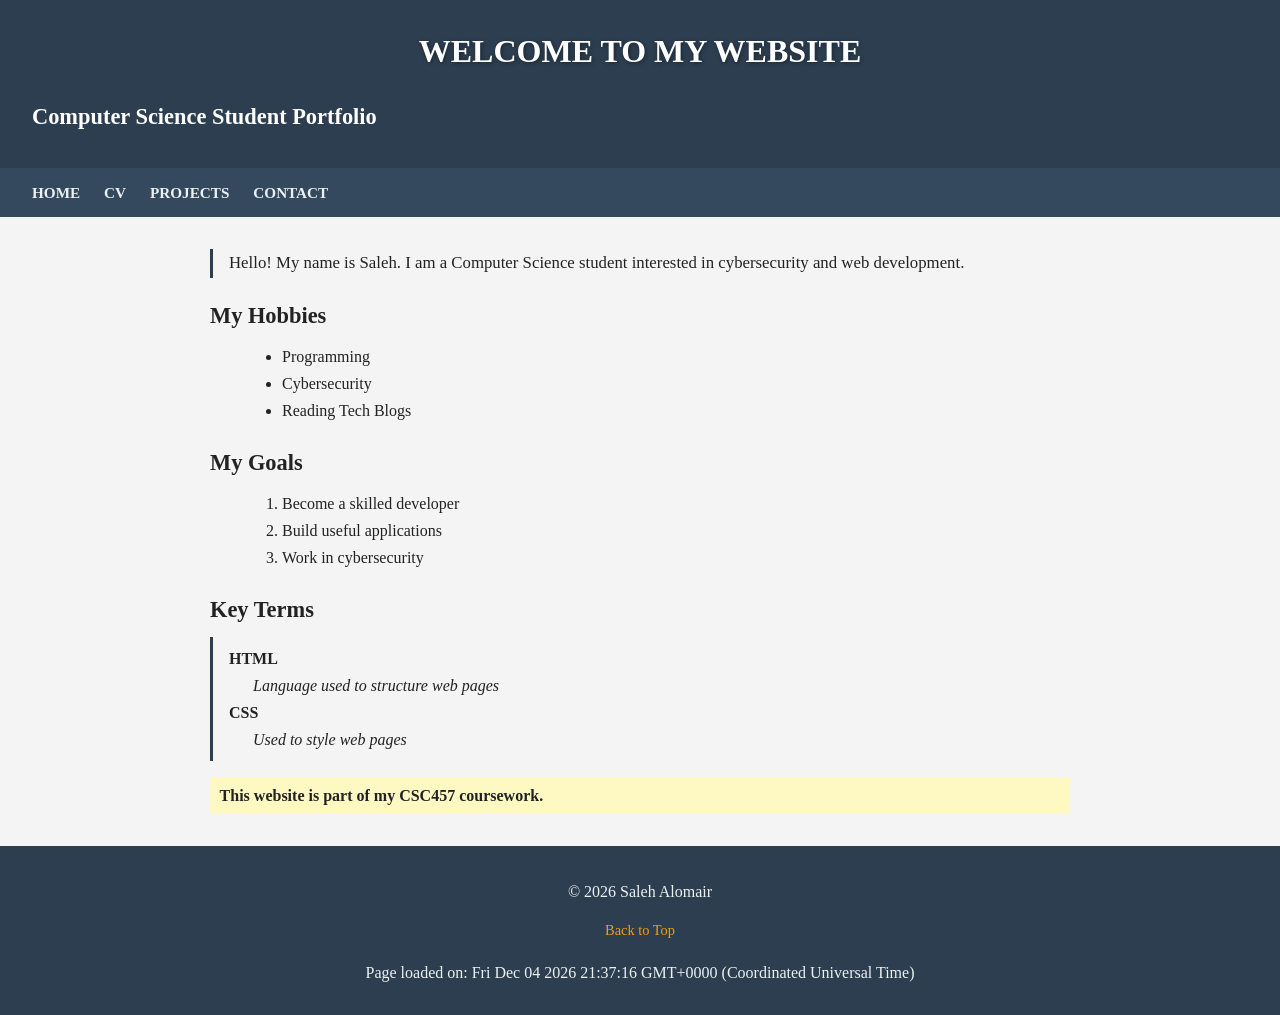
<file: index.html>
<!DOCTYPE html>
<html lang="en">
<head>
    <meta charset="UTF-8">
    <title>Home - Saleh Alomair</title>
    <link rel="stylesheet" href="styles.css">
</head>
<body>
<header id="top">
    <h1>Welcome to My Website</h1>
    <h2>Computer Science Student Portfolio</h2>
</header>
<nav>
    <ul>
        <li><a href="index.html">Home</a></li>
        <li><a href="cv.html">CV</a></li>
        <li><a href="projects.html">Projects</a></li>
        <li><a href="contact.html">Contact</a></li>
    </ul>
</nav>
<main>
    <p id="intro">
        Hello! My name is Saleh. I am a Computer Science student interested in cybersecurity and web development.
    </p>
    <h2>My Hobbies</h2>
    <ul>
        <li>Programming</li>
        <li>Cybersecurity</li>
        <li>Reading Tech Blogs</li>
    </ul>
    <h2>My Goals</h2>
    <ol>
        <li>Become a skilled developer</li>
        <li>Build useful applications</li>
        <li>Work in cybersecurity</li>
    </ol>
    <h2>Key Terms</h2>
    <dl>
        <dt>HTML</dt>
        <dd>Language used to structure web pages</dd>
        <dt>CSS</dt>
        <dd>Used to style web pages</dd>
    </dl>
    <p class="highlight">
        This website is part of my CSC457 coursework.
    </p>
</main>
<footer>
    <p>&copy; 2026 Saleh Alomair</p>
    <a href="#top">Back to Top</a>
</footer>
<script src="scripts.js"></script>
</body>
</html>
</file>
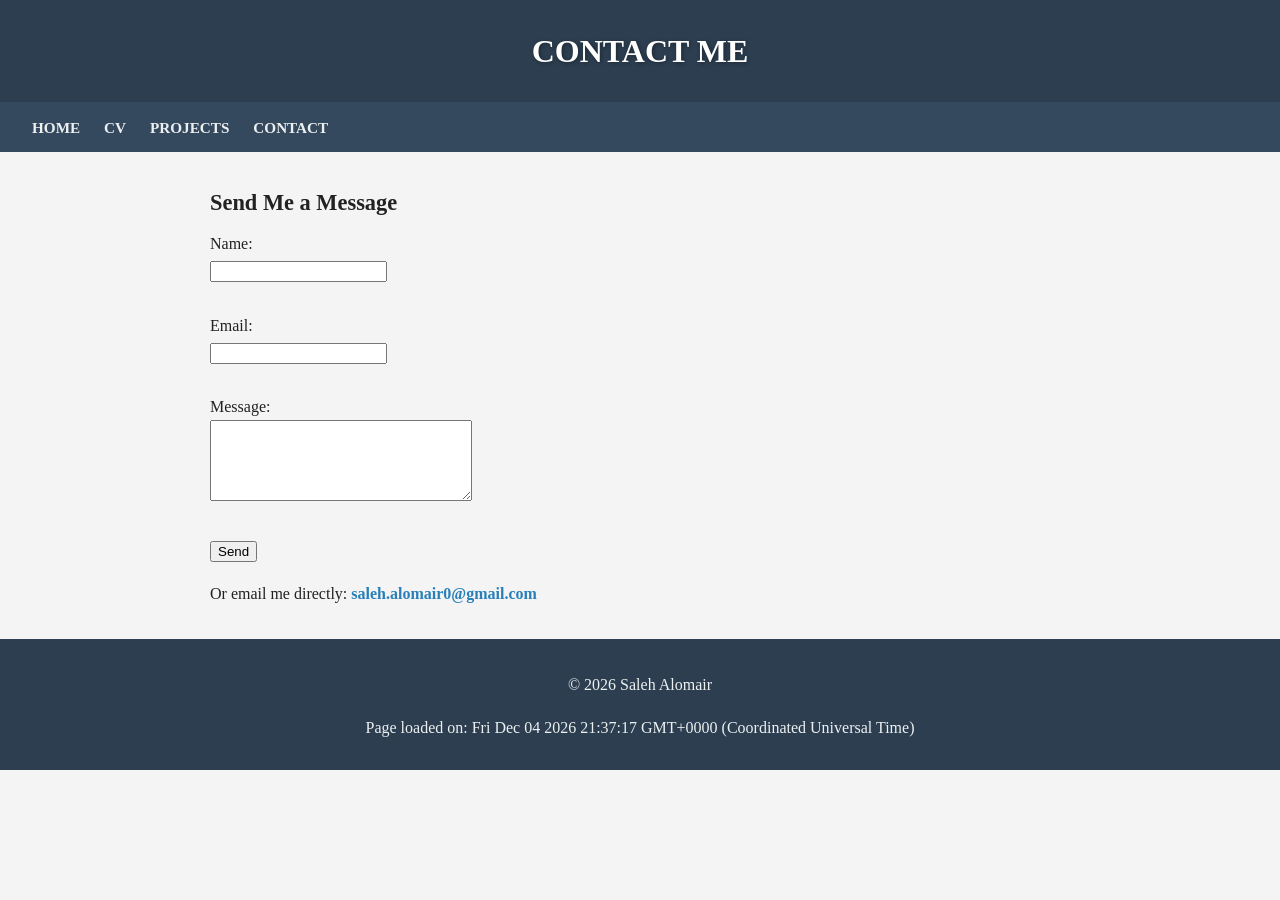
<file: contact.html>
<!DOCTYPE html>
<html>
<head>
    <title>Contact - Saleh Alomair</title>
    <link rel="stylesheet" href="styles.css">
</head>

<body>

<header>
    <h1>Contact Me</h1>
</header>

<nav>
    <ul>
        <li><a href="index.html">Home</a></li>
        <li><a href="cv.html">CV</a></li>
        <li><a href="projects.html">Projects</a></li>
        <li><a href="contact.html">Contact</a></li>
    </ul>
</nav>

<main>

    <h2>Send Me a Message</h2>

    <form onsubmit="return validateForm()">

        <label>Name:</label><br>
        <input type="text" id="name" name="name"><br><br>

        <label>Email:</label><br>
        <input type="email" id="email" name="email"><br><br>

        <label>Message:</label><br>
        <textarea name="message" rows="5" cols="30"></textarea><br><br>

        <input type="submit" value="Send">
    </form>

    <p>
        Or email me directly:
        <a href="mailto:saleh.alomair0@gmail.com">
            saleh.alomair0@gmail.com
        </a>
    </p>

</main>

<footer>
    <p>&copy; 2026 Saleh Alomair</p>
</footer>

<script src="scripts.js"></script>

</body>
</html>
</file>
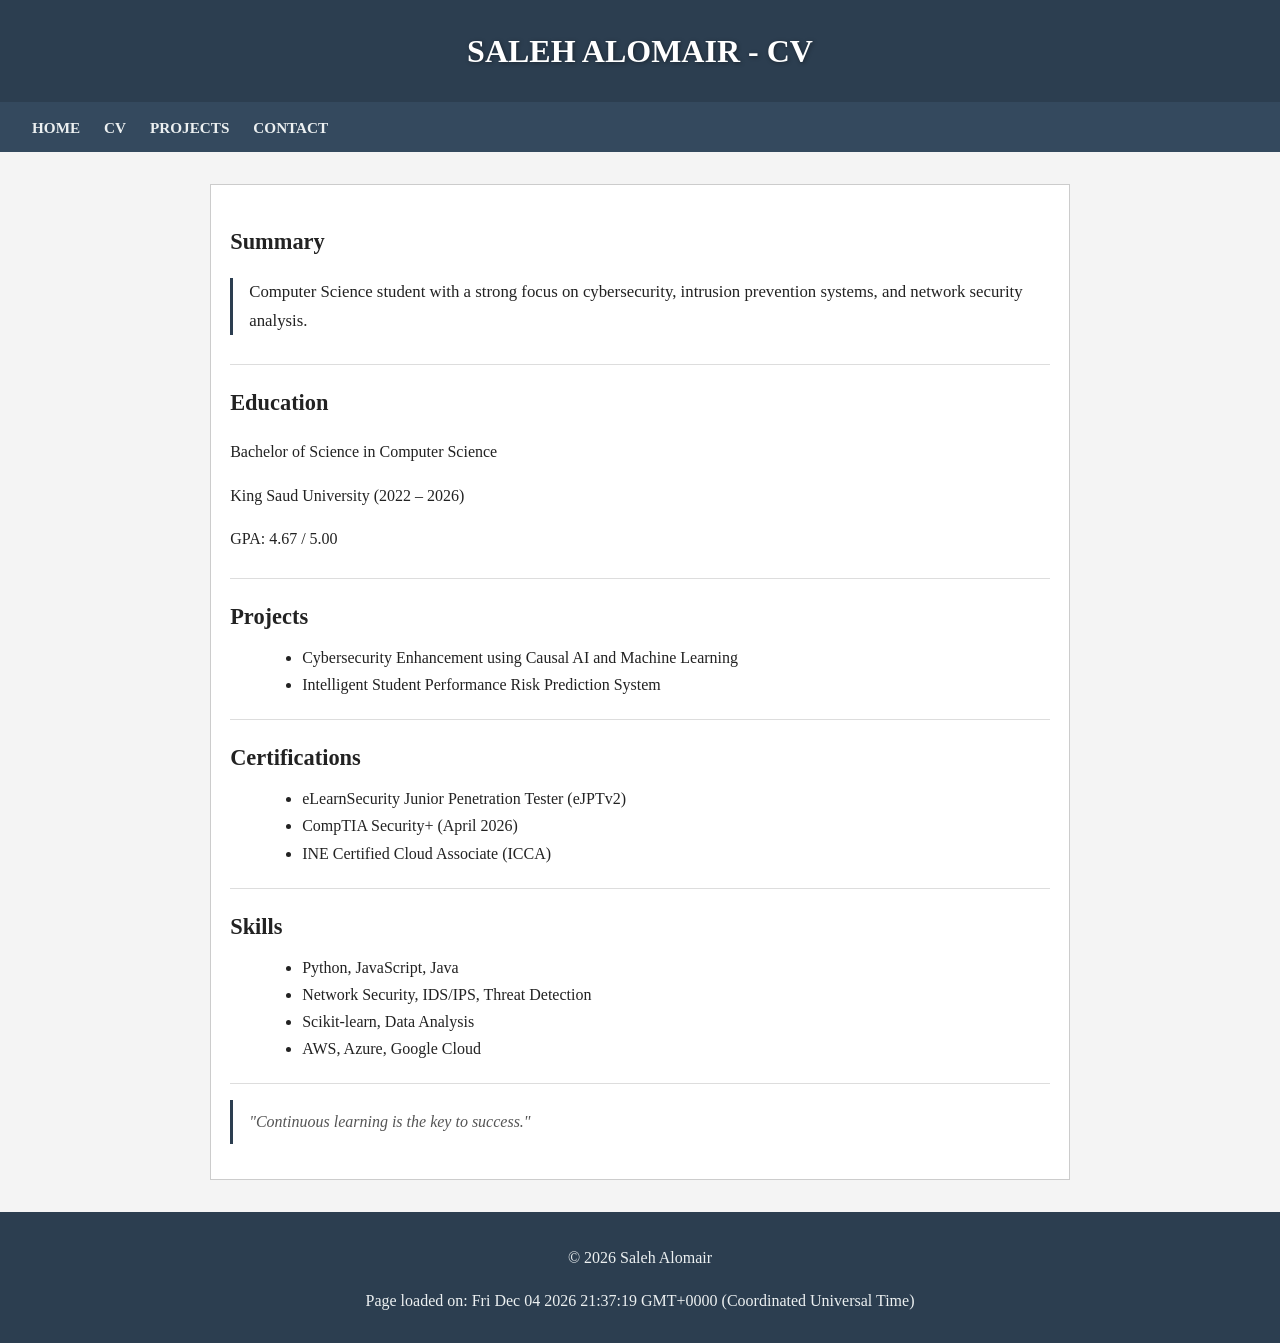
<file: cv.html>
<!DOCTYPE html>
<html>
<head>
    <meta charset="UTF-8">
    <title>CV - Saleh Alomair</title>
    <link rel="stylesheet" href="styles.css">
</head>
<body>
<header>
    <h1>Saleh Alomair - CV</h1>
</header>
<nav>
    <ul>
        <li><a href="index.html">Home</a></li>
        <li><a href="cv.html">CV</a></li>
        <li><a href="projects.html">Projects</a></li>
        <li><a href="contact.html">Contact</a></li>
    </ul>
</nav>
<main>
<article>
<section>
    <h2>Summary</h2>
    <p id="intro">
        Computer Science student with a strong focus on cybersecurity,
        intrusion prevention systems, and network security analysis.
    </p>
</section>
<section>
    <h2>Education</h2>
    <p>Bachelor of Science in Computer Science</p>
    <p>King Saud University (2022 – 2026)</p>
    <p>GPA: 4.67 / 5.00</p>
</section>
<section>
    <h2>Projects</h2>
    <ul>
        <li>Cybersecurity Enhancement using Causal AI and Machine Learning</li>
        <li>Intelligent Student Performance Risk Prediction System</li>
    </ul>
</section>
<section>
    <h2>Certifications</h2>
    <ul>
        <li>eLearnSecurity Junior Penetration Tester (eJPTv2)</li>
        <li>CompTIA Security+ (April 2026)</li>
        <li>INE Certified Cloud Associate (ICCA)</li>
    </ul>
</section>
<section>
    <h2>Skills</h2>
    <ul>
        <li>Python, JavaScript, Java</li>
        <li>Network Security, IDS/IPS, Threat Detection</li>
        <li>Scikit-learn, Data Analysis</li>
        <li>AWS, Azure, Google Cloud</li>
    </ul>
</section>
<blockquote>
    "Continuous learning is the key to success."
</blockquote>
</article>
</main>
<footer>
    <p>&copy; 2026 Saleh Alomair</p>
</footer>
<script src="scripts.js"></script>
</body>
</html>
</file>
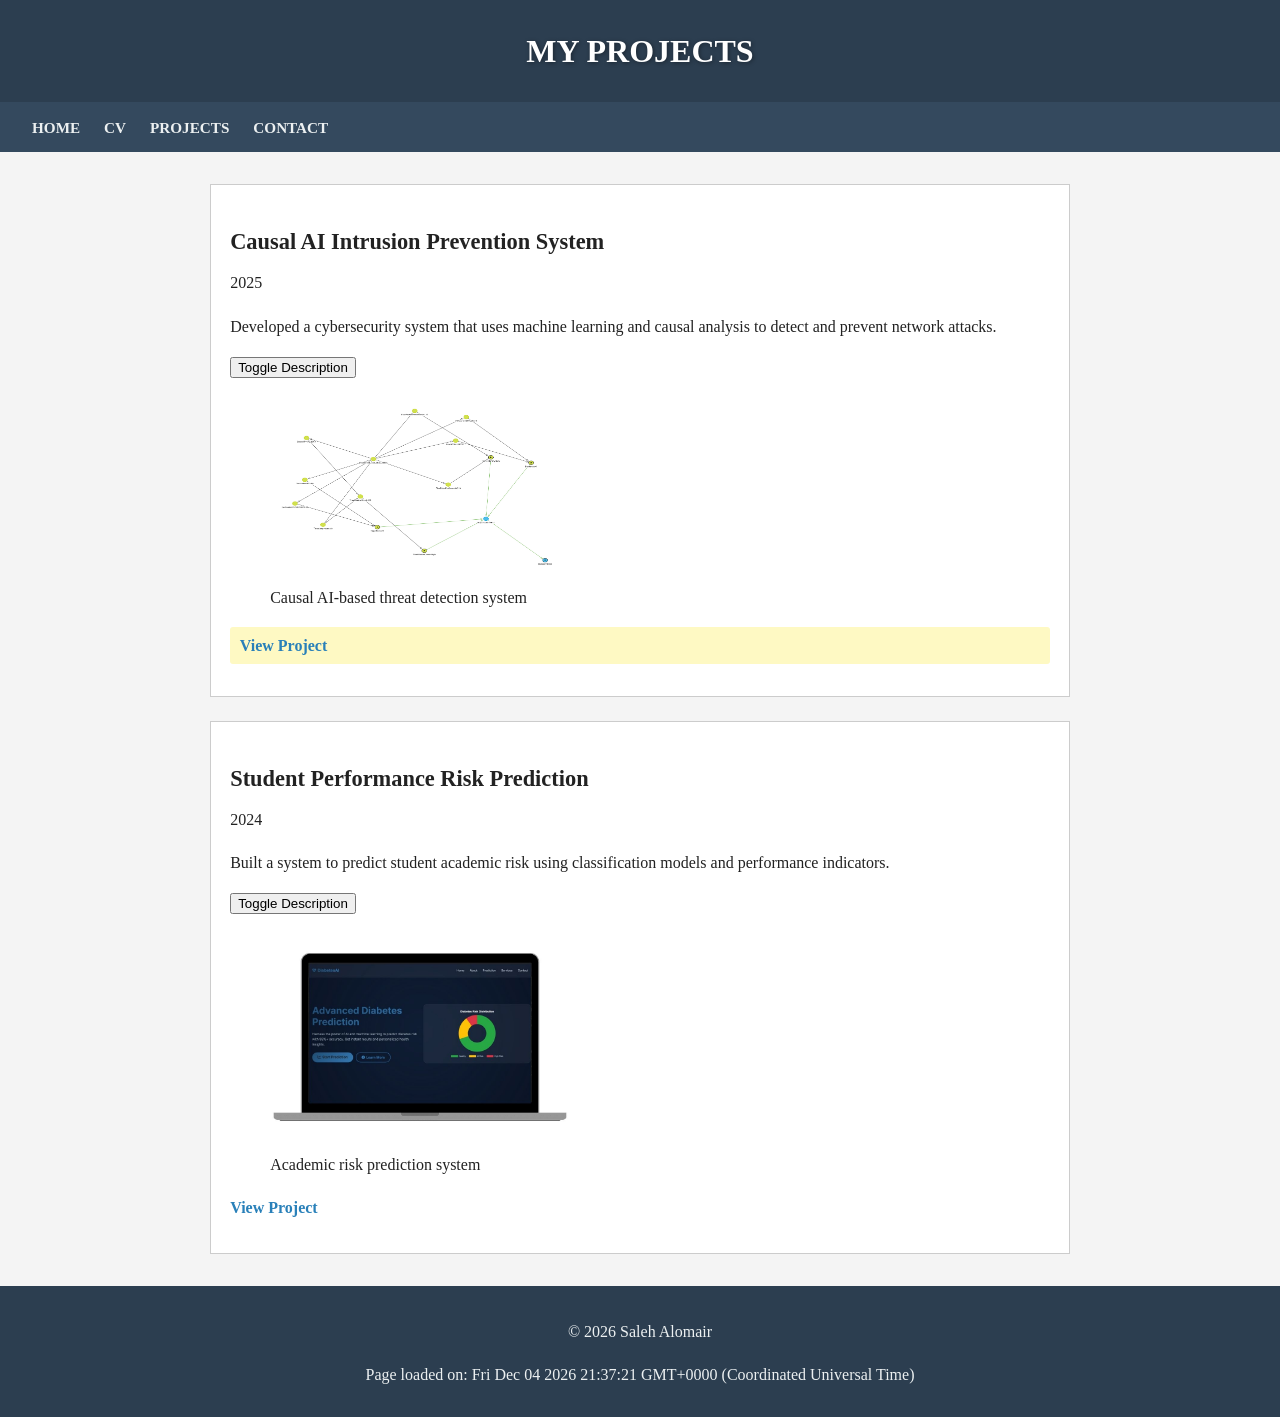
<file: projects.html>
<!DOCTYPE html>
<html>
<head>
    <meta charset="UTF-8">
    <title>Projects - Saleh Alomair</title>
    <link rel="stylesheet" href="styles.css">
</head>
<body>
<header>
    <h1>My Projects</h1>
</header>
<nav>
    <ul>
        <li><a href="index.html">Home</a></li>
        <li><a href="cv.html">CV</a></li>
        <li><a href="projects.html">Projects</a></li>
        <li><a href="contact.html">Contact</a></li>
    </ul>
</nav>
<main>
<article>
    <h2>Causal AI Intrusion Prevention System</h2>
    <time datetime="2025">2025</time>
    <p id="desc1">
        Developed a cybersecurity system that uses machine learning
        and causal analysis to detect and prevent network attacks.
    </p>
    <button onclick="toggleDescription('desc1')">Toggle Description</button>
    <figure>
        <img src="dagitty-model.jpeg" alt="Project Image" width="300">
        <figcaption>Causal AI-based threat detection system</figcaption>
    </figure>
    <p class="highlight">
        <a href="https://github.com/s-alomair/cyber-defense-causal-ai">
            View Project
        </a>
    </p>
</article>
<article>
    <h2>Student Performance Risk Prediction</h2>
    <time datetime="2024">2024</time>
    <p id="desc2">
        Built a system to predict student academic risk using
        classification models and performance indicators.
    </p>
    <button onclick="toggleDescription('desc2')">Toggle Description</button>
    <figure>
        <img src="Prediction.jpg" alt="Project Image" width="300">
        <figcaption>Academic risk prediction system</figcaption>
    </figure>
    <p>
        <a href="https://github.com/s-alomair/student-risk-prediction">
            View Project
        </a>
    </p>
</article>
</main>
<footer>
    <p>&copy; 2026 Saleh Alomair</p>
</footer>
<script src="scripts.js"></script>
</body>
</html>
</file>
<file: styles.css>
body {
    font-family: Georgia, 'Times New Roman', serif;
    font-size: 1rem;
    line-height: 1.7;
    margin: 0;
    padding: 0;
    background-color: #f4f4f4;
    color: #222;
}

header {
    background-color: #2c3e50;
    padding: 1.5rem 2rem;
    color: #fff;
}

h1 {
    font-size: 2rem;
    font-weight: bold;
    text-transform: uppercase;
    text-align: center;
    text-shadow: 1px 1px 4px rgba(0, 0, 0, 0.4);
    margin: 0;
}

h2 {
    font-size: 1.4rem;
    font-weight: bold;
    margin-top: 1.2rem;
    margin-bottom: 0.5rem;
}

p {
    font-size: 1rem;
    margin-bottom: 0.8rem;
}

ul {
    list-style-type: disc;
    list-style-position: outside;
    margin: 0.5rem 0 0.5rem 2rem;
}

ol {
    list-style-type: decimal;
    list-style-position: outside;
    margin: 0.5rem 0 0.5rem 2rem;
}

dl {
    margin: 0.5rem 0;
    padding: 0.5rem 1rem;
    border-left: 3px solid #2c3e50;
}

dt {
    font-weight: bold;
}

dd {
    margin-left: 1.5rem;
    font-style: italic;
}

a {
    color: #2980b9;
    text-decoration: none;
}

a:hover {
    text-decoration: underline;
}

nav {
    background-color: #34495e;
    padding: 0.7rem 2rem;
}

nav ul {
    list-style-type: none;
    margin: 0;
    padding: 0;
    display: flex;
    gap: 1.5rem;
}

nav a {
    text-decoration: none;
    color: #ecf0f1;
    font-weight: bold;
    text-transform: uppercase;
    font-size: 0.95rem;
}

nav a:hover {
    color: #f39c12;
}

main {
    max-width: 860px;
    margin: 2rem auto;
    padding: 0 1.5rem;
}

article {
    border: 1px solid #ccc;
    padding: 1.2rem;
    margin-bottom: 1.5rem;
    background-color: #fff;
}

section {
    margin-bottom: 1rem;
    padding-bottom: 0.8rem;
    border-bottom: 1px solid #ddd;
}

blockquote {
    font-style: italic;
    border-left: 3px solid #2c3e50;
    padding: 0.5rem 1rem;
    margin: 1rem 0;
    color: #555;
}

.highlight {
    background-color: #fef9c3;
    padding: 0.3rem 0.6rem;
    border-radius: 3px;
    font-weight: bold;
}

#intro {
    font-size: 1.05rem;
    border-left: 3px solid #2c3e50;
    padding-left: 1rem;
    margin-bottom: 1rem;
}

nav a:visited {
    color: #bdc3c7;
}

main p a {
    font-weight: bold;
}

footer {
    background-color: #2c3e50;
    color: #ecf0f1;
    text-align: center;
    padding: 1rem;
    margin-top: 2rem;
    font-size: 0.9rem;
}

footer a {
    color: #f39c12;
}

@media (max-width: 600px) {
    h1 {
        font-size: 1.5rem;
    }

    nav ul {
        flex-direction: column;
        gap: 0.5rem;
    }

    main {
        padding: 0 1rem;
    }
}
</file>
